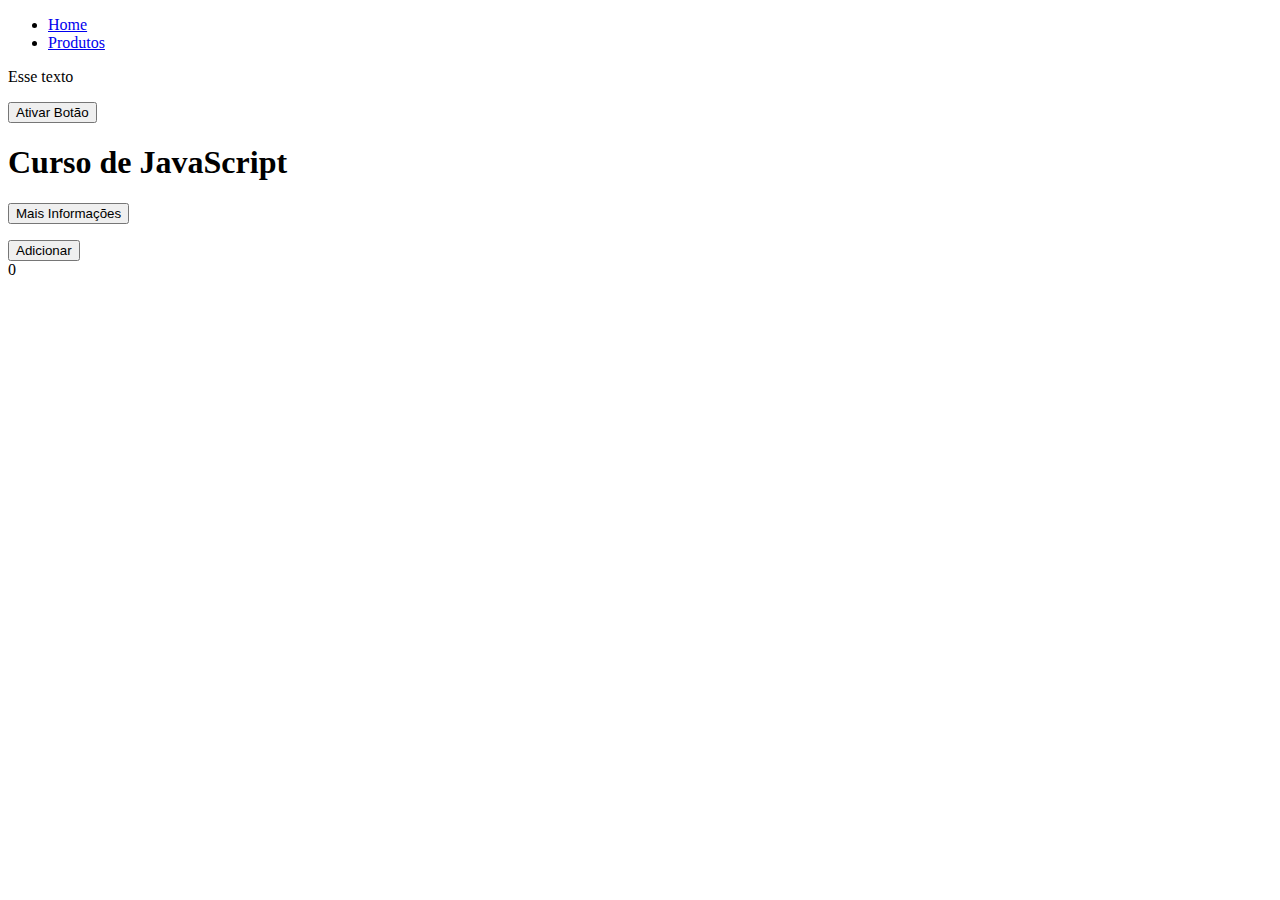
<file: index.html>
<!DOCTYPE html>
<html lang="en">
<head>
  <meta charset="UTF-8">
  <meta name="viewport" content="width=device-width, initial-scale=1.0">
  <link rel="stylesheet" href="./css/style.css">
  <title>Exemplo de Javascript</title>
</head>
<body>
  <nav>
    <ul id="menu">
      <li>
        <a href="./">Home</a>
      </li>
      <li class="produtos">
        <a href="./">Produtos</a>
      </li>
    </ul>
  </nav>
  <p>Esse texto</p>
  <button class="ativar">Ativar Botão</button>
  <p></p>

  <h1>Curso de JavaScript</h1>
  <button class="botao">Mais Informações</button>
  <p class="texto">O curso de JavaScript é um curso completo com 40 horas.</p>
  <p></p>

  <!-- <div id="circulo">
  </div> -->
    
  <button class="adicionar">Adicionar</button>
  <div class="nula">0</div>

  <script src="./js/script-arrays-2.js"></script>
</body>
</html>
</file>
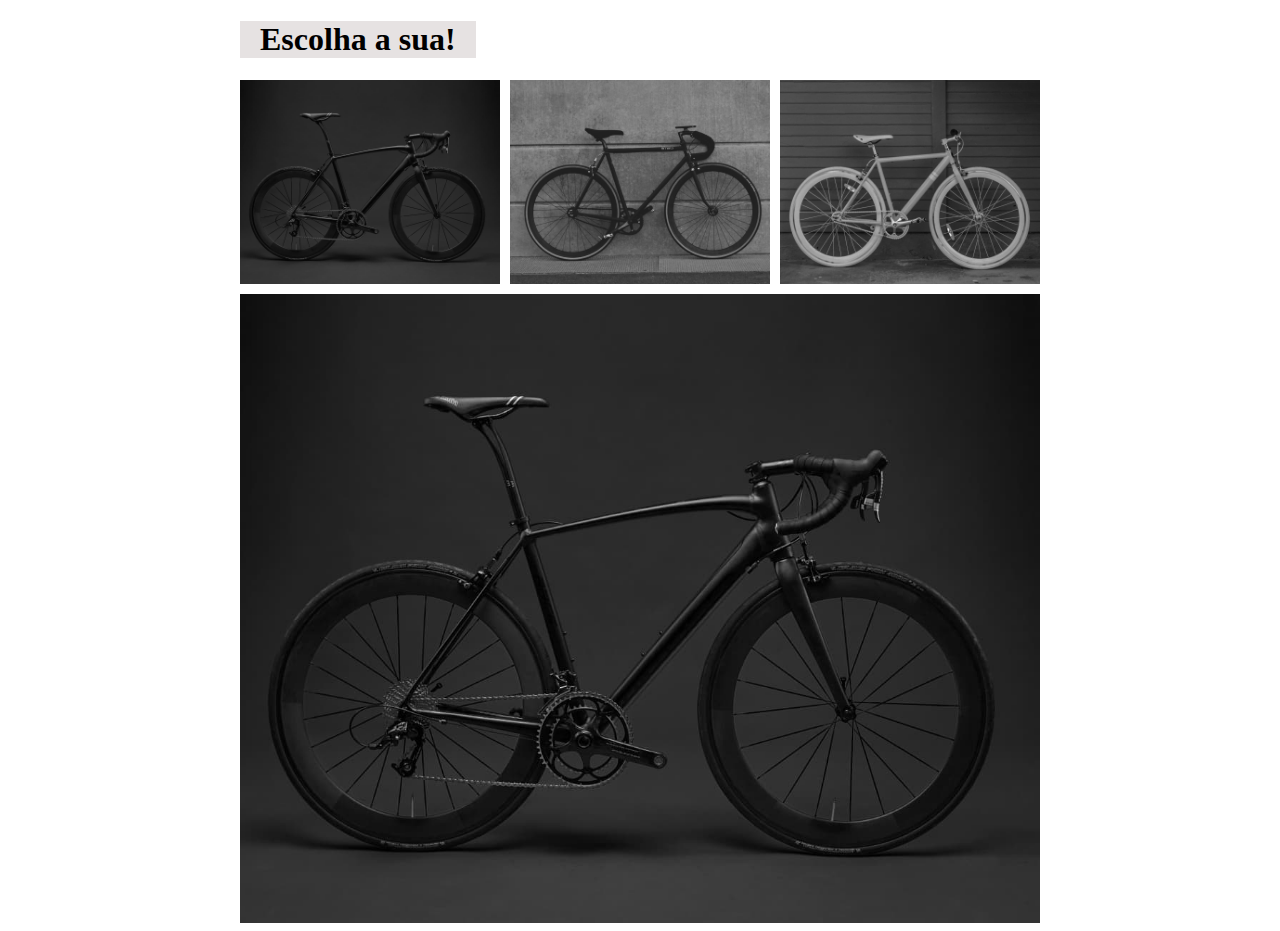
<file: bikcraft.html>
<!DOCTYPE html>
<html lang="en">
<head>
  <meta charset="UTF-8">
  <meta name="viewport" content="width=device-width, initial-scale=1.0">
  <link rel="stylesheet" href="./css/style-bikcraft.css">
  <title>Bikcraft - Bicicletas Elétricas</title>
</head>
<body>
  
  <div id="galeria">
    <h1>Escolha a sua!</h1>
    <ul>
      <li><img src="./img/img1.jpg" alt="Bicicleta 1"></li>
      <li><img src="./img/img2.jpg" alt="Bicicleta 2"></li>
      <li><img src="./img/img3.jpg" alt="Bicicleta 3"></li>
    </ul>
    <img id="imagem-principal" src="./img/img1.jpg" alt="Bicicleta 1">
  </div>

  <script src="./js/script-bikcraft.js"></script>
</body>
</html>
</file>
<file: css/style.css>
.ativo {
  margin-top: 200px;
}

.texto {
  display: none;
}

.texto.ativar {
  display: block;
}

#circulo {
  width: 16px;
  height: 16px;
  background-color: #999;
  border-radius: 50%;
  position: absolute;
}
</file>
<file: css/style-bikcraft.css>
h1 {
  background-color: #e6e2e2;
  width: max-content;
  padding: 0 20px 0px 20px;
}

img {
  max-width: 100%;
  display: block;  
}

li img {
  transition: 0.2s;
}

li img:hover {
  opacity: 0.8;
}

#galeria {
  max-width: 800px;
  margin: 0 auto;
}

#galeria ul {
  padding: 0px;
  margin: 0px;
  list-style: none;
  display: grid;
  grid-template-columns: repeat(3, 1fr);
  gap: 10px;
  margin-bottom: 10px;
}
</file>
